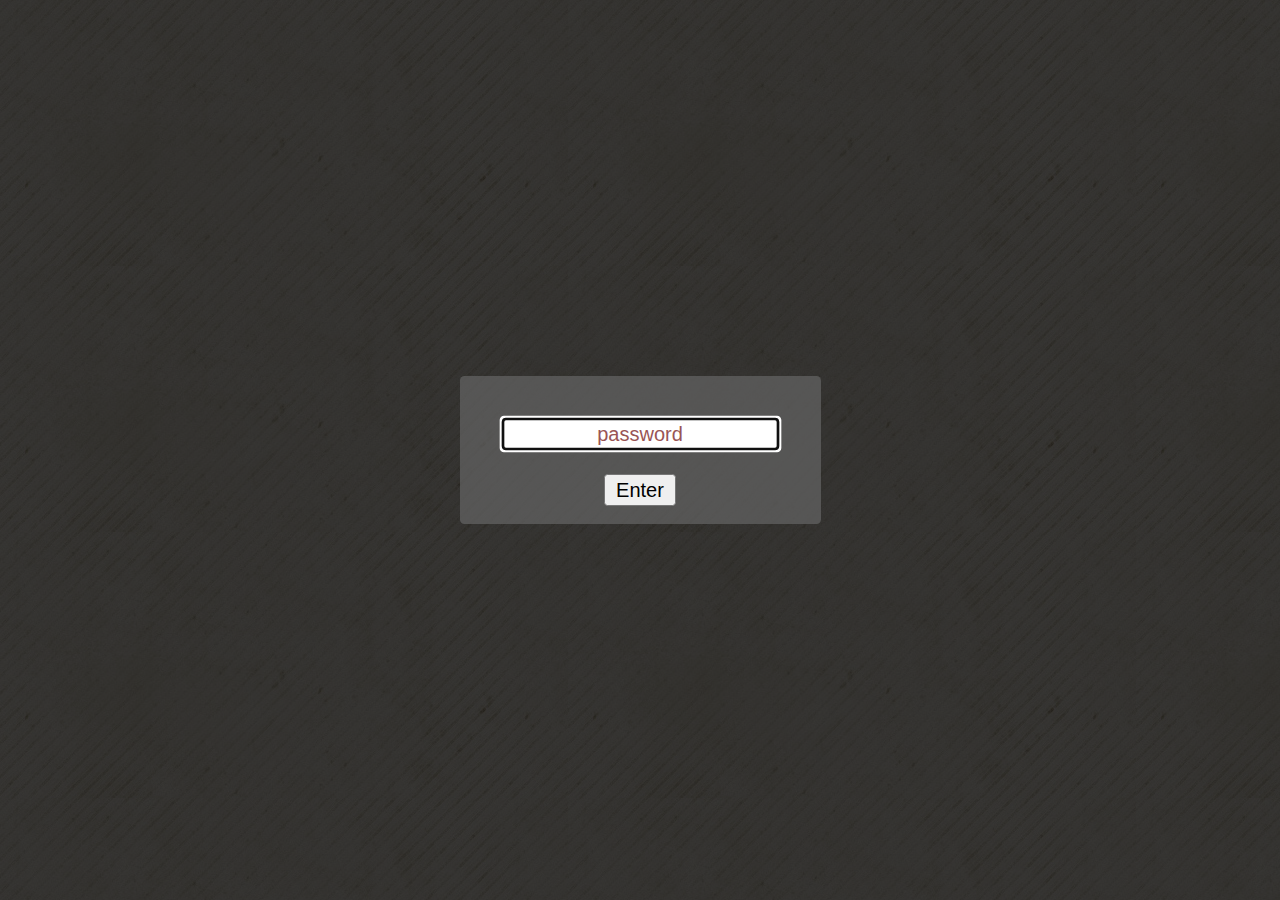
<file: arewedoingthis/index.html>
<!DOCTYPE html>
<html xmlns="http://www.w3.org/1999/xhtml">
<head>
<title></title>

<meta name="viewport" content="width=device-width, initial-scale=1.0">

</head>

<style>

body {

	background-image: url('grunge_patterns.jpg');
	background-attachment: fixed;
	color: #333;
}

.box {
	border-radius: 3px;
	background: rgba(101, 101, 101, 0.7); margin: auto; padding: 12px;
}

.lightbox {
	zoom: 1.5;
	position: fixed;
	top: 0;
	left: 0;
	width: 100%;
	height: 100%;
	background: rgba(10, 10, 10, 0.8);
	text-align: center;
	margin: auto;

}

div.horizontal {
	display: flex;
	justify-content: center;
	height: 100%;
}

div.vertical {
	display: flex;
	flex-direction: column;
	justify-content: center;
	width: 100%;
}

::-webkit-input-placeholder {
   color: #955;
   text-align: center;
}

::-moz-placeholder {
   color: #955;
   text-align: center;
}

:-ms-input-placeholder {
   color: #955;
   text-align: center;
}

</style>

<body>

	<div id="loginbox" class="lightbox" >
		<div class="horizontal">
			<div class="vertical">
				<div class="box">
					<input style="margin: 16px; text-align: center;" id="password" type="password" placeholder="password" /> <br />
					<button id="loginbutton" type="button">Enter</button>
					<p id="wrongPassword" style="display: none">wrong password</p>
				</div>
			</div>
		</div>
	</div>



	<script type="text/javascript" src="https://code.jquery.com/jquery-1.12.0.min.js"></script>


	 <script type="text/javascript" src="https://rawcdn.githack.com/chrisveness/crypto/7067ee62f18c76dd4a9d372a00e647205460b62b/sha1.js"></script>

	<script type="text/javascript">
	"use strict";


	function loadPage(pwd) {

		var hash= pwd;
		hash= Sha1.hash(pwd);
		var url= hash + "/index.html";

		$.ajax({
			url : url,
			dataType : "html",
			success : function(data) {

				window.location= url;

			},
			error : function(xhr, ajaxOptions, thrownError) {


				parent.location.hash= hash;

				//$("#wrongPassword").show();
				$("#password").attr("placeholder","wrong password");
				$("#password").val("");
			}
		});
	}


	$("#loginbutton").on("click", function() {
		loadPage($("#password").val());
	});
	$("#password").keypress(function(e) {
		if (e.which == 13) {

			loadPage($("#password").val());
		}
	});
	$("#password").focus();

	</script>

</body>
</html>
</file>
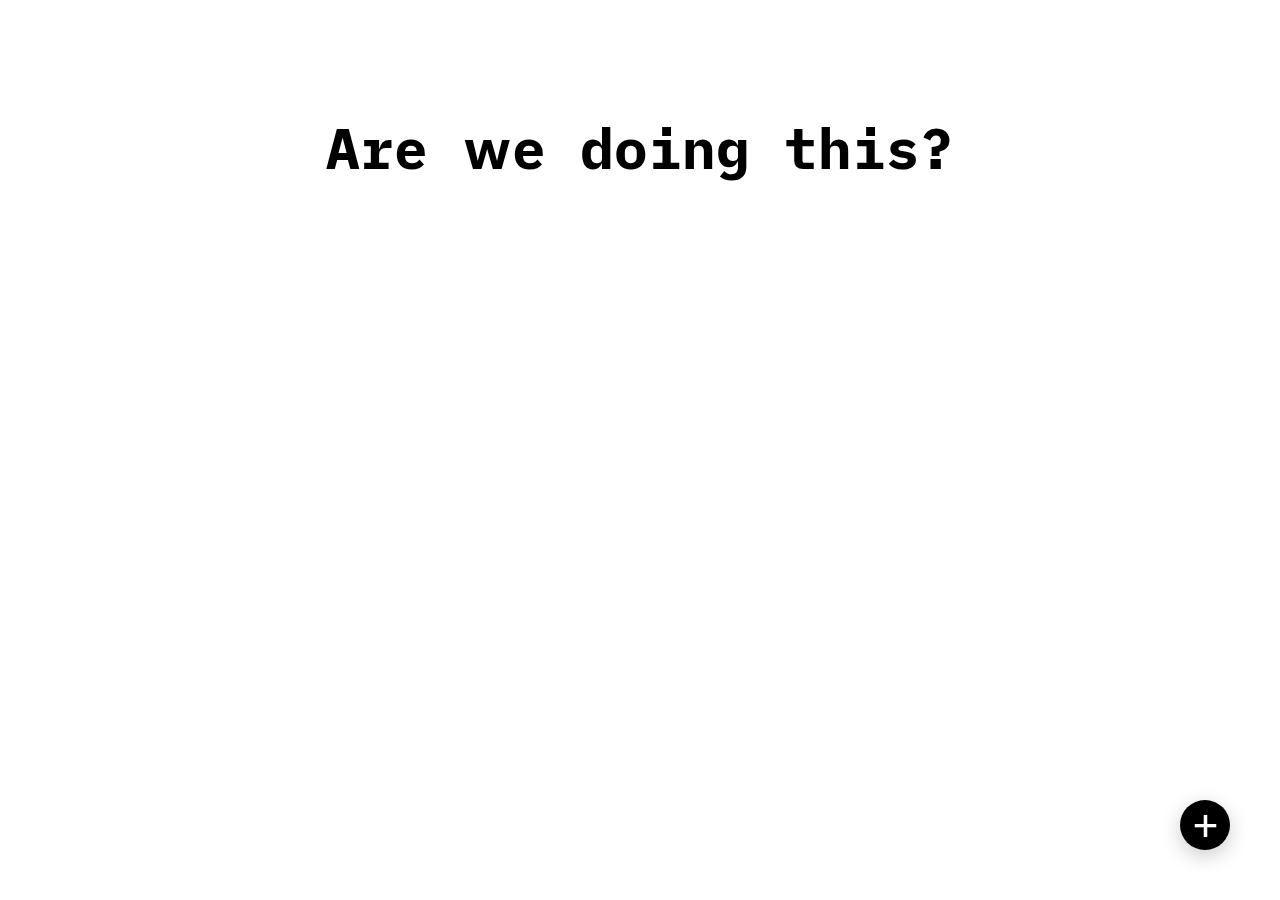
<file: arewedoingthis/5ffb609b008b9750d8b43c24b4ec0da0d4d890dd/index.html>
<!DOCTYPE html>
<html lang="en">
<head>
    <meta charset="UTF-8">
    <meta http-equiv="X-UA-Compatible" content="IE=edge">
    <meta name="viewport" content="width=device-width, initial-scale=1.0">
    <meta name="robots" content="noindex, nofollow, noarchive, nosnippet">
    <title>Are We Doing This?</title>
    <link rel="stylesheet" href="style.css">
    <link rel="icon" type="image" href="../favicon.png">
    <script src="https://code.jquery.com/jquery-3.5.1.min.js"></script>
</head>
<body>
    <div id="entries" class="container">
        <h1>Are we doing this?</h1><br>
    </div>
    <div class="fab-container">
        <div onclick = "location.href='submit.html';" class="fab-icon-holder">
            <h4 id="plus-icon">+</h4>
        </div>
    </div>
    <div id="footer">
    </div>
    
    <script>
        function loadData(){
            $.ajax({
                type:"GET", 
                url: "https://script.google.com/macros/s/AKfycby2BLIGnLalSEkA13TMLPzYv3o8O5GXsJan3KtJFqrrMYRzKctRK82s56nrMlaYf9a9mQ/exec", 
                success: function(data) {
                        populatePage(data);
                    }, 
                error: function(jqXHR, textStatus, errorThrown) {
                        alert(jqXHR.status);
                    },
            dataType: "json"
            });
        }

        function populatePage(arrayData){
            let entries = arrayData['data'];
            
            for (var i = entries.length-1; i >= 0; i--) {
                addEntry(entries[i]);
            }


            let footer = document.createElement("h4");
            let footerText = document.createTextNode("For Katherine, 14 Feb 2022");
            footer.appendChild(footerText);
            document.getElementById("footer").appendChild(footer);
        }

        function addEntry(entry) {
            let div = document.createElement("div");
            div.className = "container-entry";

            let title = document.createElement("h2");
            let titleText = document.createTextNode(entry['title']);
            title.appendChild(titleText);

            let byline = document.createElement("h3");
            let bylineText = document.createTextNode("written by " + entry['author'] + " on "+ parseTimestamp(entry['timestamp']));
            byline.appendChild(bylineText);

            let bodyBlock = document.createElement("div");
            let paragraphs = entry['body'].split(new RegExp('\r?\n','g'));

            for (var i = 0; i < paragraphs.length; i++) {
                let paragraph = paragraphs[i];
                if (paragraph.length>0) {
                    let body = document.createElement("p");
                    let bodyText = document.createTextNode(paragraph);
                    body.appendChild(bodyText);
                    bodyBlock.appendChild(body);
                }
            }

            div.appendChild(title);
            div.appendChild(byline);
            div.appendChild(bodyBlock);

            document.getElementById("entries").appendChild(div);
        }

        function parseTimestamp(timestamp) {
            let months = {
                "01": "January",
                "02": "February",
                "03": "March",
                "04": "April",
                "05": "May",
                "06": "June",
                "07": "July",
                "08": "August",
                "09": "September",
                "10": "October",
                "11": "November",
                "12": "December"
            };

            let reformatted = months[timestamp.substring(5,7)] + " " + timestamp.substring(8,10) + ", " + timestamp.substring(0,4)
            return reformatted;
        }

        loadData();
    </script>
</body>
</html>
</file>
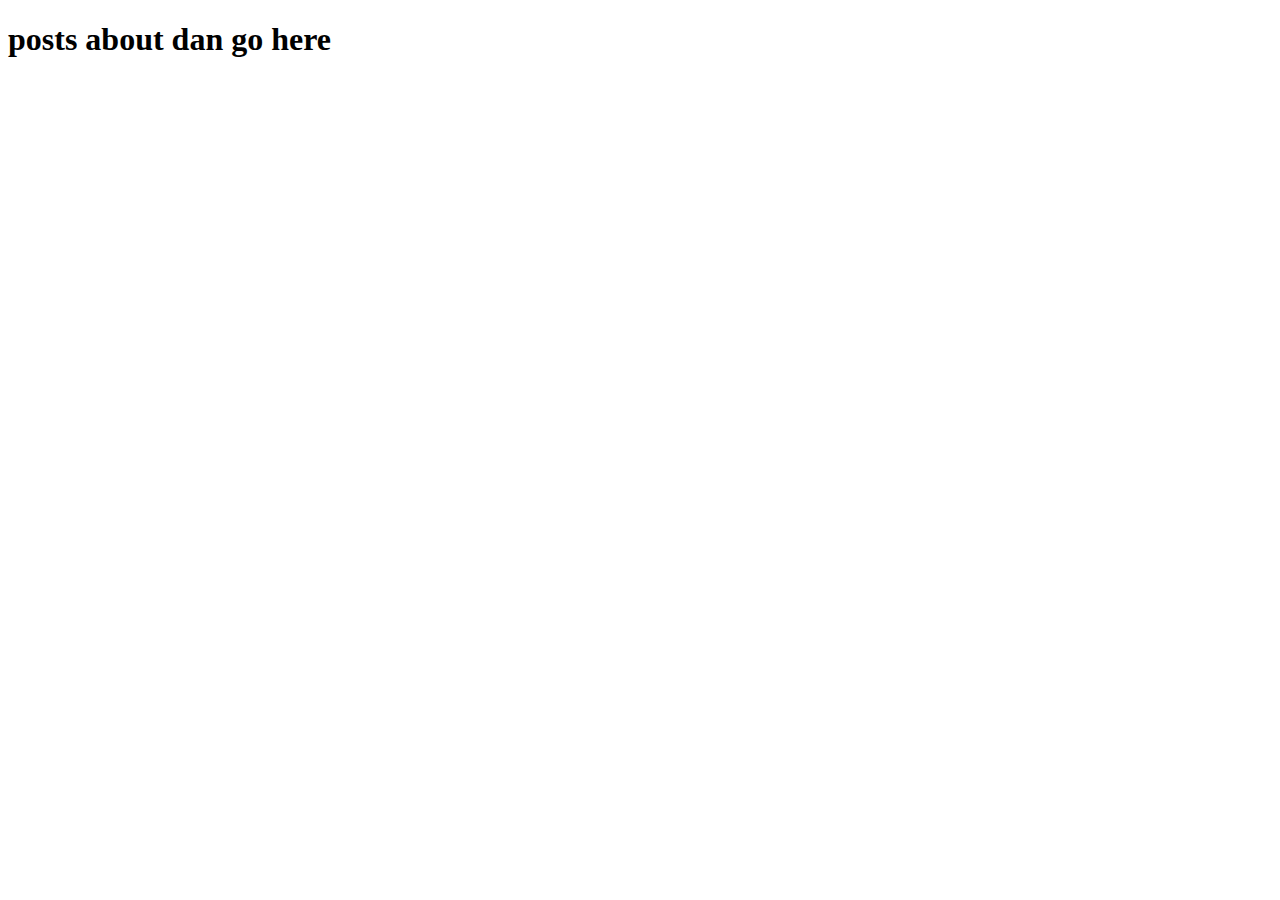
<file: dummythiccstealybois/blog.html>
<!DOCTYPE html>
<html lang="en">
<head>
    <meta charset="UTF-8">
    <meta http-equiv="X-UA-Compatible" content="IE=edge">
    <meta name="viewport" content="width=device-width, initial-scale=1.0">
    <title>Document</title>
</head>
<body>
    <h1>posts about dan go here</h1>
</body>
</html>
</file>
<file: arewedoingthis/5ffb609b008b9750d8b43c24b4ec0da0d4d890dd/style.css>
* {
    margin: 0;
    padding: 0;
}

html {
    background: #fff;
    color: black;
    font-family: 'iA Writer Duo', monospace;
    font-size: 75%;
    scroll-behavior: smooth;
}

body {
    padding: 0;
    margin: 0;
}

h1 {
    font-family: inherit;
    font-size: 3.5rem;
    font-weight: bold;
    text-align: center;
}

h2 {
    font-family: inherit;
    font-size: 2rem;
    font-weight: bold;
    text-align: left;
    padding-top: 0px;
    margin-top: 0px;
    padding-bottom: 10px;
}

h3 {
    font-size: 1.2 rem;
    text-align: left;
    line-height: 1.6;
    font-weight: normal;
    font-style: italic;
    padding-bottom: 10px;
}

h4 {
    margin: 0rem 0rem;
    font-weight: normal;
    font-size: 1rem;
    text-align: center;
    line-height: 1;
    margin-block-start: 0px;
    margin-block-end: 0px;
}

p {
    font-size: 1.2rem;
    text-align: left;
    line-height: 1.6;
    text-align: left;
}

.container {
    padding: 4rem 0rem 0rem 0rem;
    width: auto;
    margin: 0 2rem;
}

.container-entry {
    padding: inherit;
    margin: inherit;
}

#newEntry {
    padding: inherit;
    margin: inherit;
}

.form {
    display: inline;
    height: 82px;
    margin: 0px;
    font-family: 'iA Writer Duo', monospace;
    font-size: 1rem;
    padding-bottom: 180px;
}

.form label {
    font-weight: bold;
    font-size: 1.2rem;
}

.form input, select, textarea {
    font-family: inherit;
    padding: 1rem 1rem;
    margin: 1.5rem 0rem;
    font-size: 1.2rem;
    width: 100%;
    text-justify: auto;
    border-width: 0px;
    background-color: #f1f1f1;
    -webkit-box-sizing: border-box; /* Safari/Chrome, other WebKit */
    -moz-box-sizing: border-box;    /* Firefox, other Gecko */
    box-sizing: border-box;         /* Opera/IE 8+ */
}

.form input:focus, select:focus, textarea:focus {
    border-width: 0px;
    border-radius: 0px;
    background: #fcd8d8;
}

.form input#body {
    height: 400px;
    overflow: scroll;
}

.form input[type="button"]{
    background-color: rgb(0, 0, 0);
    border-color: black;
    box-shadow: none;
    color: white;
    font-weight: bold;
}

.form input[type="button"]:hover{
    background-color: #ffb7b7;
    border-color: #ffb7b7;
    cursor: pointer;
    color: black;
}

.fab-container {
    position: fixed;
    bottom: 50px;
    right: 50px;
    z-index: 999;
    cursor: pointer;
    margin: 0px;
    padding: 0px;
}

.fab-icon-holder {
    width: 50px;
    height: 50px;
    border-radius: 100%;
    background: rgb(0, 0, 0);
    box-shadow: 0 6px 20px rgba(0,0,0,0.2);
    opacity: 1;
    margin: 0px;
    padding: 0px;
    color: white;
}

.fab-icon-holder:hover {
    background: #ffb7b7;
    color:black;
}

#plus-icon {
    display: flex;
    align-items:center;
    justify-content: center;
    text-align: center;
    color: inherit;
    height: 92%;
    font-weight: normal;
    font-size: 45px;
}

#back-icon {
    display: flex;
    align-items:center;
    justify-content: center;
    text-align: center;
    color: inherit;
    height: 96%;
    font-weight: normal;
    font-size: 45px;
}

#footer {
    height: 60px;
    padding-top:100px;
    font-style: italic;
}

@font-face {
    font-family: 'iA Writer Duo';
    src: url(fonts/iAWriterDuoS-Regular.woff2);
}
  
@font-face {
    font-family: 'iA Writer Duo';
    src: url(fonts/iAWriterDuoS-Bold.woff2);
    font-weight: bold;
}
  
@font-face {
    font-family: 'iA Writer Duo';
    src: url(fonts/iAWriterDuoS-Italic.woff2);
    font-style: italic;
}

* {
    scrollbar-width: thin;
    scrollbar-color: black white;
  }
  *::-webkit-scrollbar {
    width: 6px;
  }
  *::-webkit-scrollbar-track {
    background: #f7f7f700;
  }
  *::-webkit-scrollbar-thumb {
    background-color: #000000;
    border-radius: 0px;
    border: 0px solid rgb(255, 255, 255)
  }

@media (min-width: 900px) {
    html {
        font-size: 100%;
    }
    .container {
        margin: 0px auto;
        padding: 7rem 3rem 0rem 3rem;
        max-width: 1000px;
    }
}

::selection {
    background: #ffb7b7; /* WebKit/Blink Browsers */
  }
  ::-moz-selection {
    background: #ffb7b7; /* Gecko Browsers */
  }
</file>
